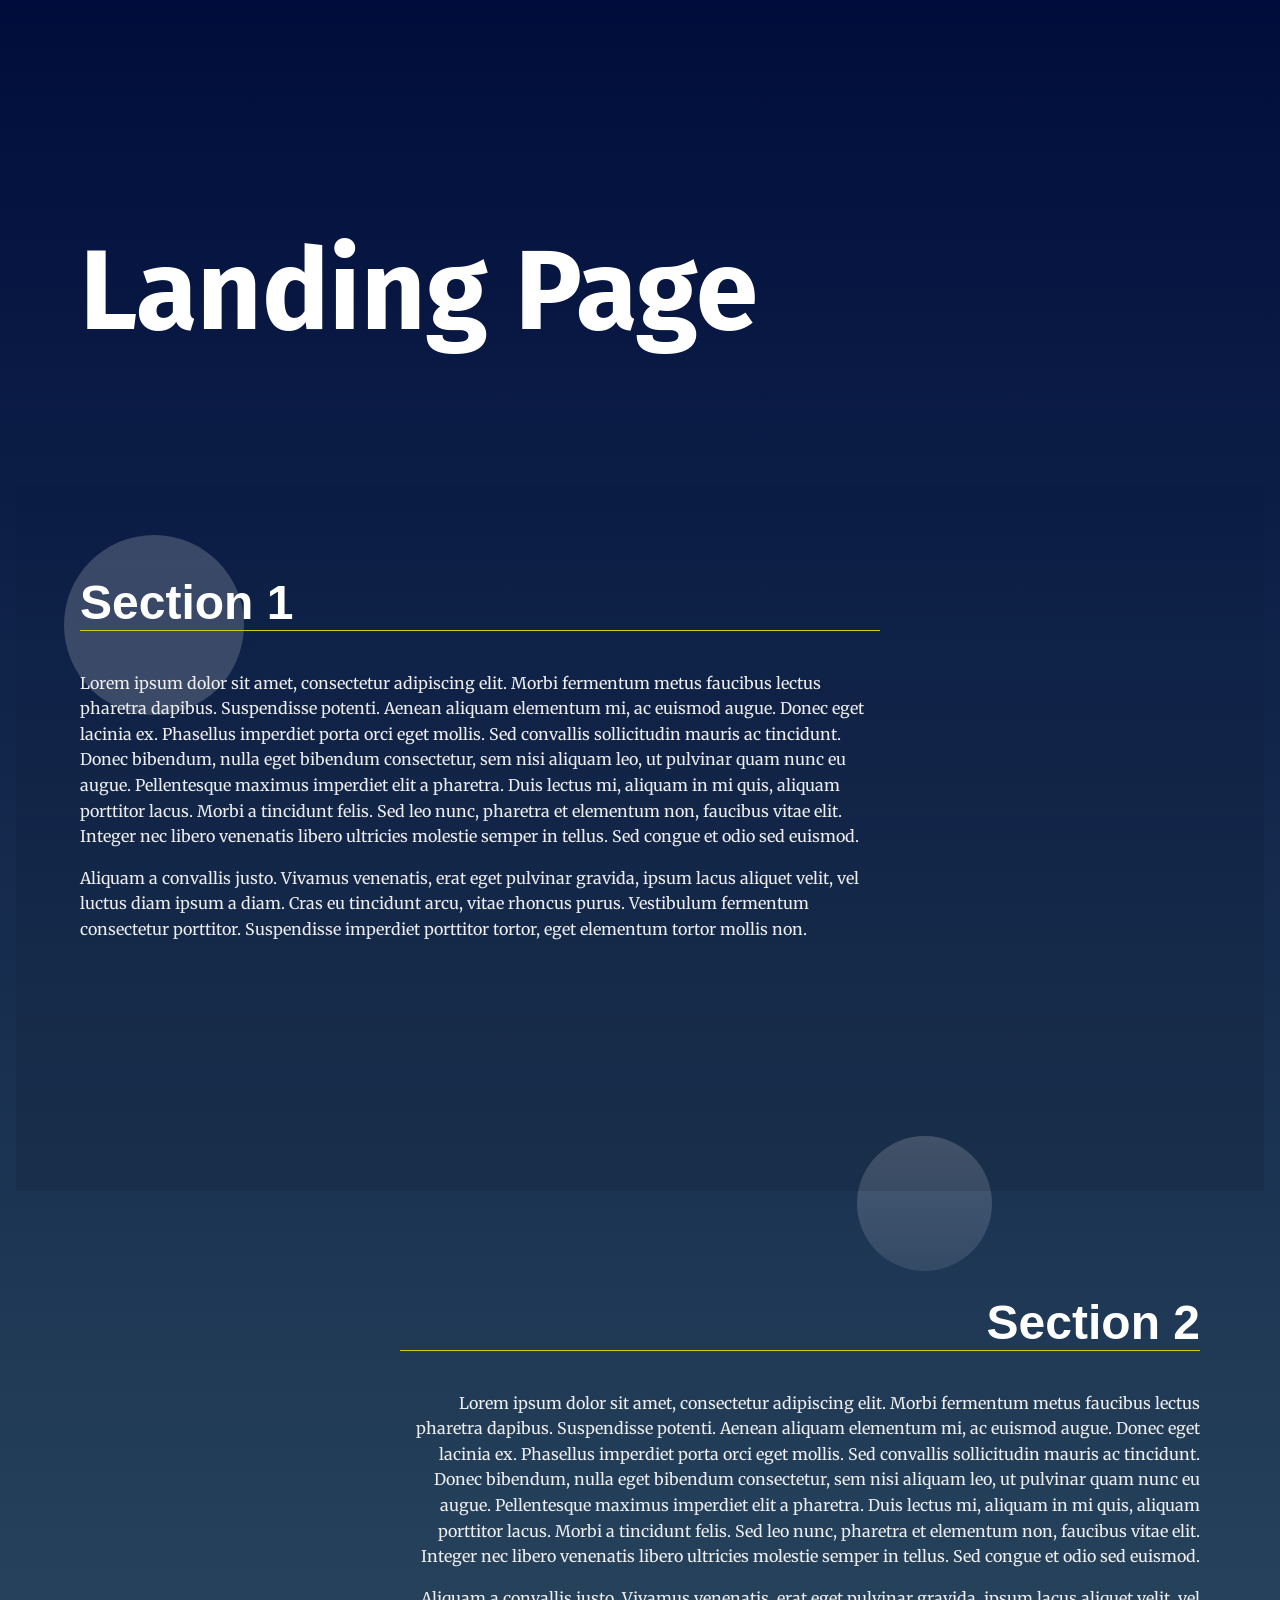
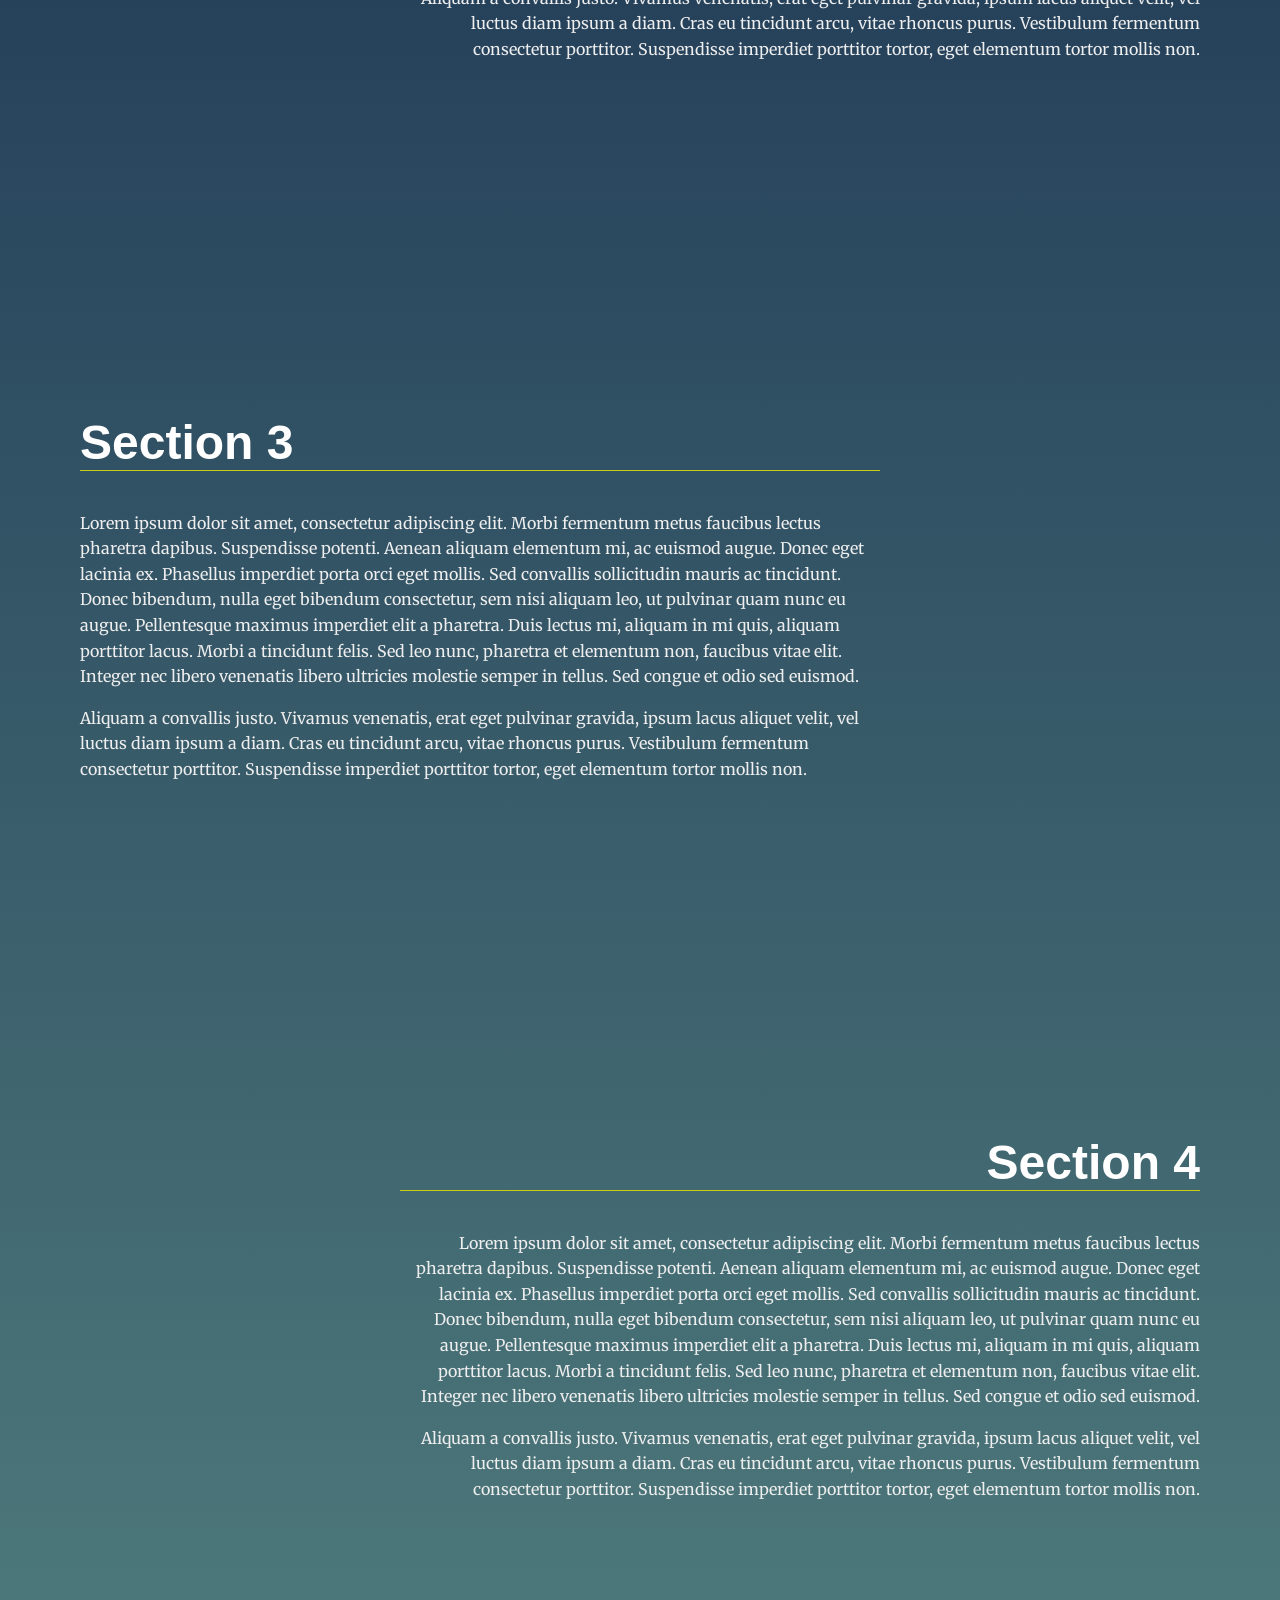
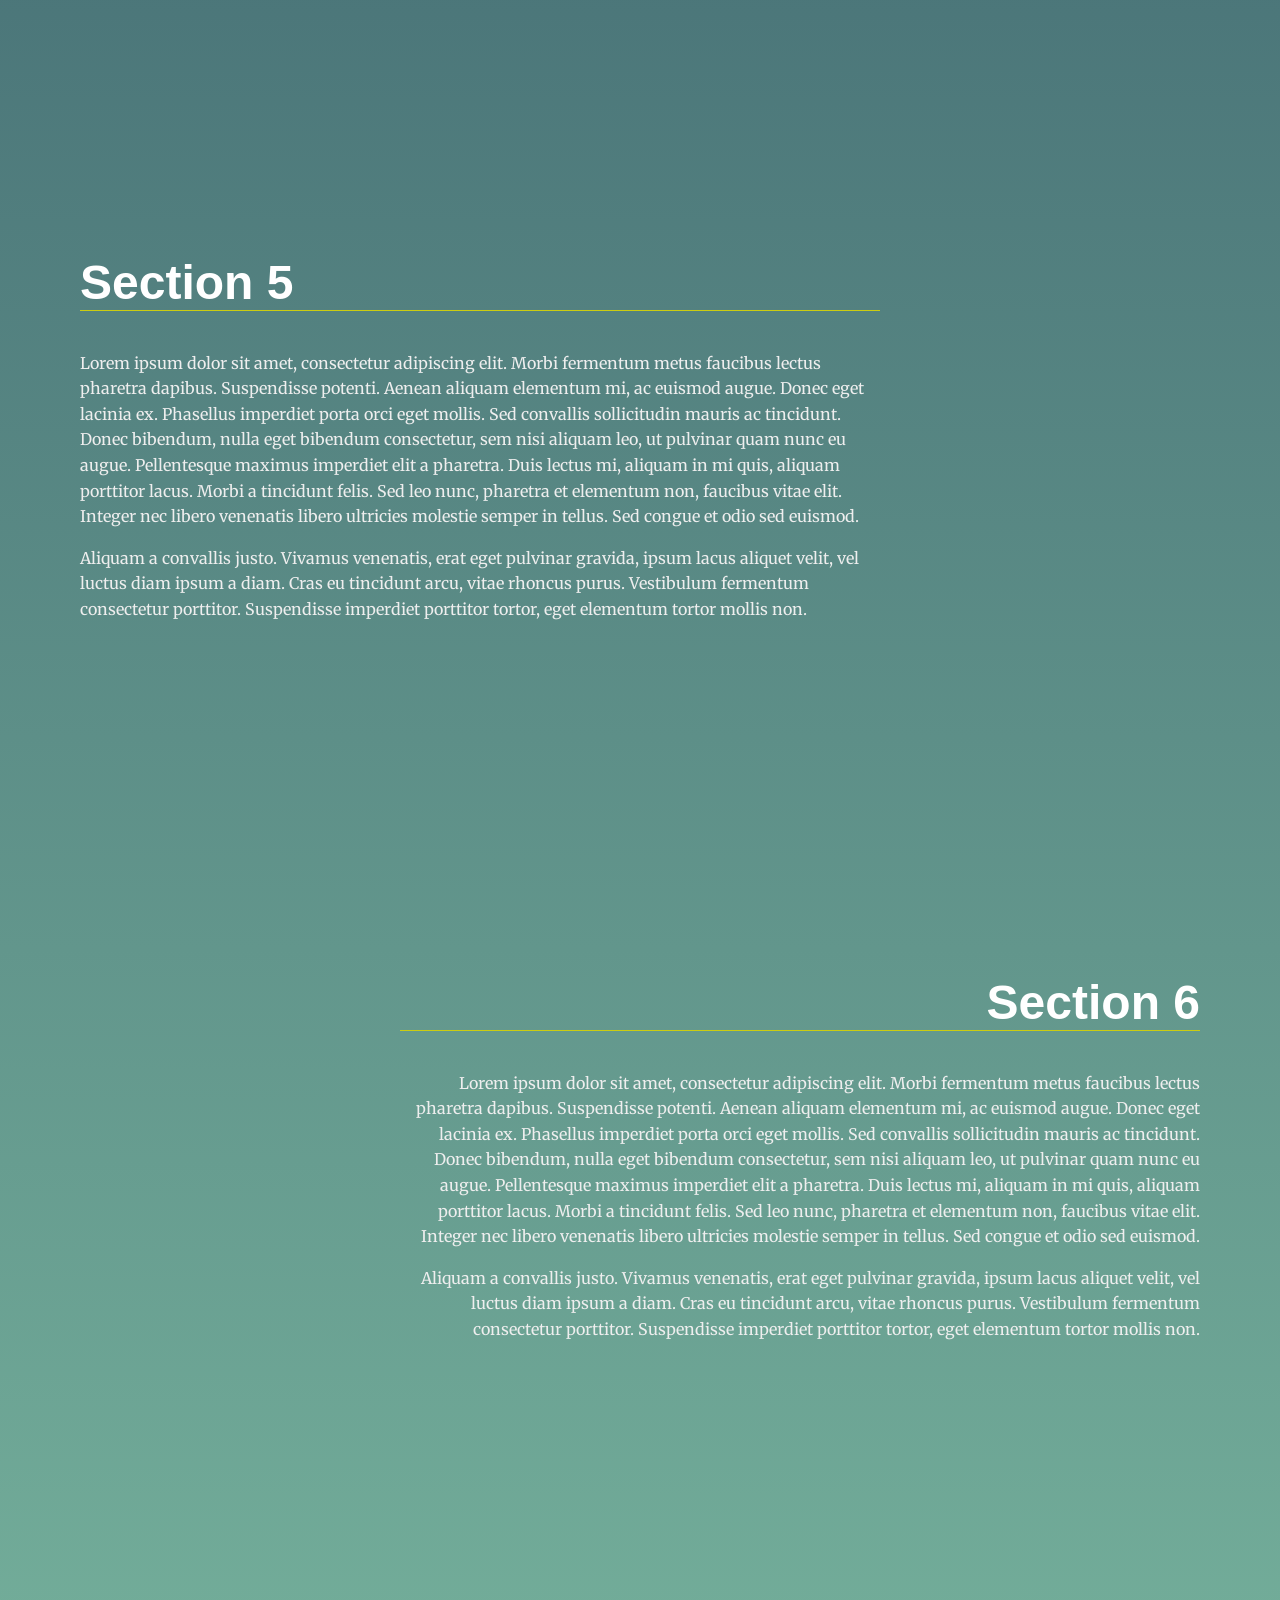
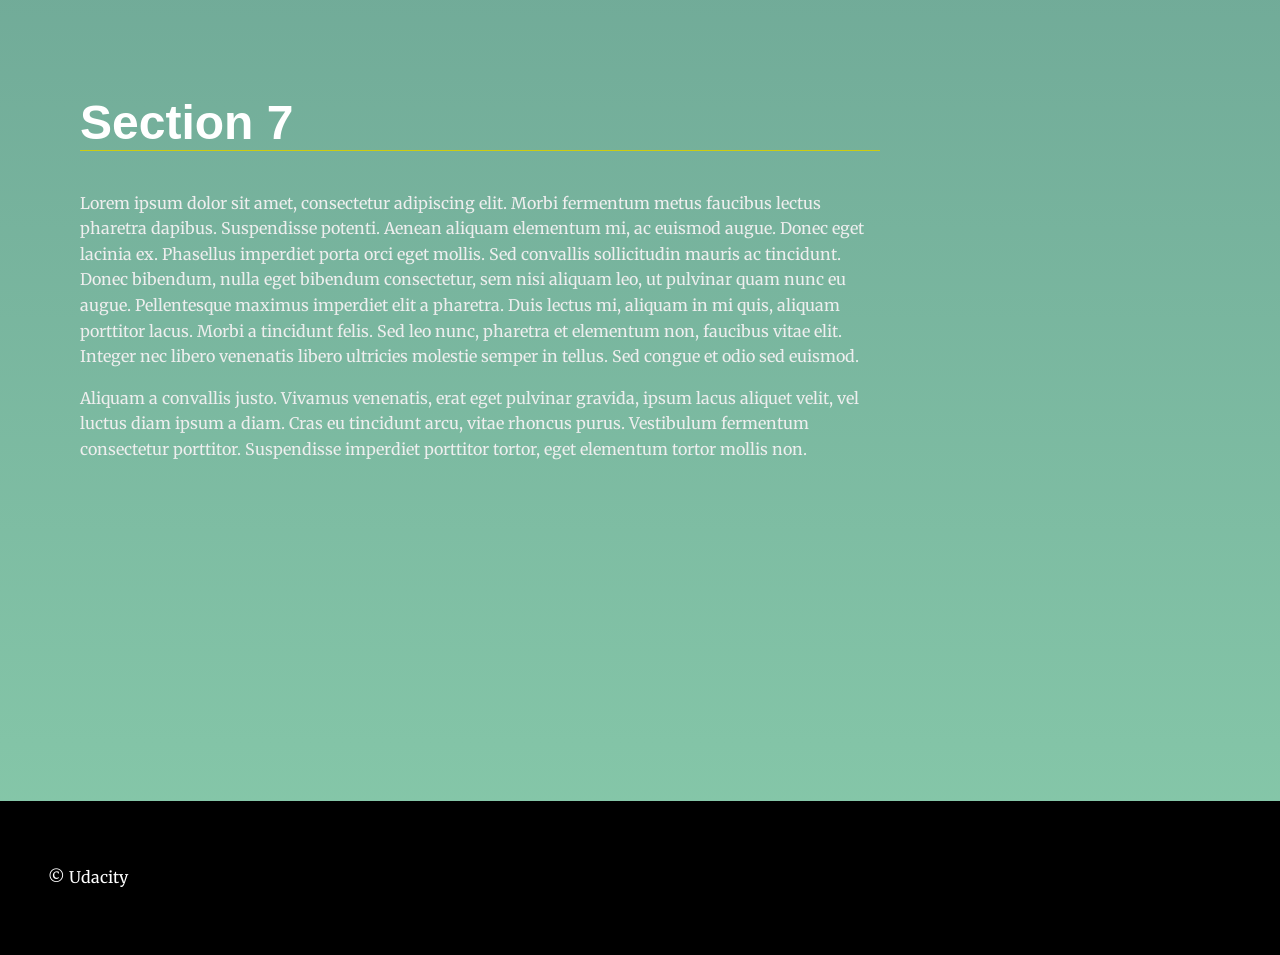
<file: index.html>
<!DOCTYPE html>
<html lang="en">
<head>
  <meta charset="UTF-8">
  <meta name="viewport" content="width=device-width, initial-scale=1.0">
  <meta http-equiv="X-UA-Compatible" content="ie=edge">
  <title>Manipulating the DOM</title>
  <!-- Load Google Fonts -->
  <link href="https://fonts.googleapis.com/css?family=Fira+Sans:900|Merriweather&display=swap" rel="stylesheet">  <!-- Load Styles -->
  <link href="css/styles.css" rel="stylesheet">
</head>
<body>
  <!-- HTML Follows BEM naming conventions 
  IDs are only used for sections to connect menu achors to sections -->
  <header id="navbar1" class="page__header">
    <nav class="navbar__menu" id="myTopNav">
      <!-- Navigation starts as empty UL that will be populated with JS -->
      <ul id="navbar__list"></ul>
    </nav>
  </header>
  <main>
    <header class="main__hero">
      <h1 id="LP">Landing Page </h1>
    </header>
    <!-- Each Section has an ID (used for the anchor) and 
    a data attribute that will populate the li node.
    Adding more sections will automatically populate nav.
    The first section is set to active class by default -->
    <section id="section1" data-nav="Section 1" class="your-active-class">
      <div class="landing__container">
        <h2>Section 1</h2>
        <p>Lorem ipsum dolor sit amet, consectetur adipiscing elit. Morbi fermentum metus faucibus lectus pharetra dapibus. Suspendisse potenti. Aenean aliquam elementum mi, ac euismod augue. Donec eget lacinia ex. Phasellus imperdiet porta orci eget mollis. Sed convallis sollicitudin mauris ac tincidunt. Donec bibendum, nulla eget bibendum consectetur, sem nisi aliquam leo, ut pulvinar quam nunc eu augue. Pellentesque maximus imperdiet elit a pharetra. Duis lectus mi, aliquam in mi quis, aliquam porttitor lacus. Morbi a tincidunt felis. Sed leo nunc, pharetra et elementum non, faucibus vitae elit. Integer nec libero venenatis libero ultricies molestie semper in tellus. Sed congue et odio sed euismod.</p>

        <p>Aliquam a convallis justo. Vivamus venenatis, erat eget pulvinar gravida, ipsum lacus aliquet velit, vel luctus diam ipsum a diam. Cras eu tincidunt arcu, vitae rhoncus purus. Vestibulum fermentum consectetur porttitor. Suspendisse imperdiet porttitor tortor, eget elementum tortor mollis non.</p>
      </div>
    </section>
    <section id="section2" data-nav="Section 2">
      <div class="landing__container">
        <h2>Section 2</h2>
        <p>Lorem ipsum dolor sit amet, consectetur adipiscing elit. Morbi fermentum metus faucibus lectus pharetra dapibus. Suspendisse potenti. Aenean aliquam elementum mi, ac euismod augue. Donec eget lacinia ex. Phasellus imperdiet porta orci eget mollis. Sed convallis sollicitudin mauris ac tincidunt. Donec bibendum, nulla eget bibendum consectetur, sem nisi aliquam leo, ut pulvinar quam nunc eu augue. Pellentesque maximus imperdiet elit a pharetra. Duis lectus mi, aliquam in mi quis, aliquam porttitor lacus. Morbi a tincidunt felis. Sed leo nunc, pharetra et elementum non, faucibus vitae elit. Integer nec libero venenatis libero ultricies molestie semper in tellus. Sed congue et odio sed euismod.</p>

        <p>Aliquam a convallis justo. Vivamus venenatis, erat eget pulvinar gravida, ipsum lacus aliquet velit, vel luctus diam ipsum a diam. Cras eu tincidunt arcu, vitae rhoncus purus. Vestibulum fermentum consectetur porttitor. Suspendisse imperdiet porttitor tortor, eget elementum tortor mollis non.</p>
      </div>
    </section>
    <section id="section3" data-nav="Section 3">
      <div class="landing__container">
        <h2>Section 3</h2>
        <p>Lorem ipsum dolor sit amet, consectetur adipiscing elit. Morbi fermentum metus faucibus lectus pharetra dapibus. Suspendisse potenti. Aenean aliquam elementum mi, ac euismod augue. Donec eget lacinia ex. Phasellus imperdiet porta orci eget mollis. Sed convallis sollicitudin mauris ac tincidunt. Donec bibendum, nulla eget bibendum consectetur, sem nisi aliquam leo, ut pulvinar quam nunc eu augue. Pellentesque maximus imperdiet elit a pharetra. Duis lectus mi, aliquam in mi quis, aliquam porttitor lacus. Morbi a tincidunt felis. Sed leo nunc, pharetra et elementum non, faucibus vitae elit. Integer nec libero venenatis libero ultricies molestie semper in tellus. Sed congue et odio sed euismod.</p>

        <p>Aliquam a convallis justo. Vivamus venenatis, erat eget pulvinar gravida, ipsum lacus aliquet velit, vel luctus diam ipsum a diam. Cras eu tincidunt arcu, vitae rhoncus purus. Vestibulum fermentum consectetur porttitor. Suspendisse imperdiet porttitor tortor, eget elementum tortor mollis non.</p>
      </div>
    </section>
    <section id="section4" data-nav="Section 4" class="your-active-class">
      <div class="landing__container">
        <h2>Section 4</h2>
        <p>Lorem ipsum dolor sit amet, consectetur adipiscing elit. Morbi fermentum metus faucibus lectus pharetra dapibus. Suspendisse potenti. Aenean aliquam elementum mi, ac euismod augue. Donec eget lacinia ex. Phasellus imperdiet porta orci eget mollis. Sed convallis sollicitudin mauris ac tincidunt. Donec bibendum, nulla eget bibendum consectetur, sem nisi aliquam leo, ut pulvinar quam nunc eu augue. Pellentesque maximus imperdiet elit a pharetra. Duis lectus mi, aliquam in mi quis, aliquam porttitor lacus. Morbi a tincidunt felis. Sed leo nunc, pharetra et elementum non, faucibus vitae elit. Integer nec libero venenatis libero ultricies molestie semper in tellus. Sed congue et odio sed euismod.</p>

        <p>Aliquam a convallis justo. Vivamus venenatis, erat eget pulvinar gravida, ipsum lacus aliquet velit, vel luctus diam ipsum a diam. Cras eu tincidunt arcu, vitae rhoncus purus. Vestibulum fermentum consectetur porttitor. Suspendisse imperdiet porttitor tortor, eget elementum tortor mollis non.</p>
      </div>
    </section>
    <section id="section5" data-nav="Section 5" class="your-active-class">
      <div class="landing__container">
        <h2>Section 5</h2>
        <p>Lorem ipsum dolor sit amet, consectetur adipiscing elit. Morbi fermentum metus faucibus lectus pharetra dapibus. Suspendisse potenti. Aenean aliquam elementum mi, ac euismod augue. Donec eget lacinia ex. Phasellus imperdiet porta orci eget mollis. Sed convallis sollicitudin mauris ac tincidunt. Donec bibendum, nulla eget bibendum consectetur, sem nisi aliquam leo, ut pulvinar quam nunc eu augue. Pellentesque maximus imperdiet elit a pharetra. Duis lectus mi, aliquam in mi quis, aliquam porttitor lacus. Morbi a tincidunt felis. Sed leo nunc, pharetra et elementum non, faucibus vitae elit. Integer nec libero venenatis libero ultricies molestie semper in tellus. Sed congue et odio sed euismod.</p>

        <p>Aliquam a convallis justo. Vivamus venenatis, erat eget pulvinar gravida, ipsum lacus aliquet velit, vel luctus diam ipsum a diam. Cras eu tincidunt arcu, vitae rhoncus purus. Vestibulum fermentum consectetur porttitor. Suspendisse imperdiet porttitor tortor, eget elementum tortor mollis non.</p>
      </div>
    </section>
    <section id="section6" data-nav="Section 6" class="your-active-class">
      <div class="landing__container">
        <h2>Section 6</h2>
        <p>Lorem ipsum dolor sit amet, consectetur adipiscing elit. Morbi fermentum metus faucibus lectus pharetra dapibus. Suspendisse potenti. Aenean aliquam elementum mi, ac euismod augue. Donec eget lacinia ex. Phasellus imperdiet porta orci eget mollis. Sed convallis sollicitudin mauris ac tincidunt. Donec bibendum, nulla eget bibendum consectetur, sem nisi aliquam leo, ut pulvinar quam nunc eu augue. Pellentesque maximus imperdiet elit a pharetra. Duis lectus mi, aliquam in mi quis, aliquam porttitor lacus. Morbi a tincidunt felis. Sed leo nunc, pharetra et elementum non, faucibus vitae elit. Integer nec libero venenatis libero ultricies molestie semper in tellus. Sed congue et odio sed euismod.</p>

        <p>Aliquam a convallis justo. Vivamus venenatis, erat eget pulvinar gravida, ipsum lacus aliquet velit, vel luctus diam ipsum a diam. Cras eu tincidunt arcu, vitae rhoncus purus. Vestibulum fermentum consectetur porttitor. Suspendisse imperdiet porttitor tortor, eget elementum tortor mollis non.</p>
      </div>
    </section>
    <section id="section7" data-nav="Section 7" class="your-active-class">
      <div class="landing__container">
        <h2>Section 7</h2>
        <p>Lorem ipsum dolor sit amet, consectetur adipiscing elit. Morbi fermentum metus faucibus lectus pharetra dapibus. Suspendisse potenti. Aenean aliquam elementum mi, ac euismod augue. Donec eget lacinia ex. Phasellus imperdiet porta orci eget mollis. Sed convallis sollicitudin mauris ac tincidunt. Donec bibendum, nulla eget bibendum consectetur, sem nisi aliquam leo, ut pulvinar quam nunc eu augue. Pellentesque maximus imperdiet elit a pharetra. Duis lectus mi, aliquam in mi quis, aliquam porttitor lacus. Morbi a tincidunt felis. Sed leo nunc, pharetra et elementum non, faucibus vitae elit. Integer nec libero venenatis libero ultricies molestie semper in tellus. Sed congue et odio sed euismod.</p>

        <p>Aliquam a convallis justo. Vivamus venenatis, erat eget pulvinar gravida, ipsum lacus aliquet velit, vel luctus diam ipsum a diam. Cras eu tincidunt arcu, vitae rhoncus purus. Vestibulum fermentum consectetur porttitor. Suspendisse imperdiet porttitor tortor, eget elementum tortor mollis non.</p>
      </div>
    </section>
    <button onclick="topFunction()" id="myBtn" title="Go to top">&#9650</button> 
  </main>
  <footer class="page__footer">
    <p>&copy Udacity</p>
  </footer>
  <script type="text/javascript" src="js/app.js"></script>
</body>
</html>
</file>
<file: css/styles.css>
/*
 *
 * CSS written based on SMACSS architecture.
 * To learn more, visit: http://smacss.com/
 * 
 * For simplicity, no reset or normalize is added. 
 * To learn more, visit: https://css-tricks.com/reboot-resets-reasoning/
 *
*/

/* html {
    scroll-behavior: smooth;
  } */
/* ---- Base Rules ---- */
body {
    background: rgb(136,203,171);
    background: linear-gradient(0deg, rgba(136,203,171,1) 0%, rgba(0,13,60,1) 100%);
    margin: 0;
    font-family: 'Merriweather', serif;
    color: #fff;
}


/* Typeography General*/
h1 {
    font-family: 'Fira Sans', sans-serif;
    font-size: 3em;
    margin: 2em 1rem;
}

@media only screen and (min-width: 35em){
    h1 {
        font-size: 7em;
        margin: 2em 4rem 1em;
    }
}

h2 {
    border-bottom: 1px solid #cc1;
    font-family: 'Oxygen', Sans-Serif;
    font-size: 3em;
    color: #fff;
}

p {
    line-height: 1.6em;
    color: #eee;
}

/* ---- Layout Rules ---- */
main {
    margin: 10vh 1em 10vh;
}

.main-hero {
    min-height: 40vh;
    padding-top: 3em;
}

section {
    position: relative;
    min-height: 80vh;
}


/* ---- Module Rules ---- */

/* Navigation Styles*/
.navbar__menu ul {
    padding-left: 0;
    margin: 0;
    text-align: right;
}

.navbar__menu li {
    display: inline-block;
}

.navbar__menu .menu__link {
    display: block;
    padding: 1em;
    font-weight: bold;
    text-decoration: none;
    color: #000;
}

.navbar__menu .menu__link:hover {
    background: #333;
    color: #fff;
    transition: ease 0.3s all;
}

/*
                    My Additional Items
*/

/* Add an active class to highlight the current page */
.navbar__menu a.active {
    background-color: #4CAF50;
    color: white;
}

#myBtn {
    display: none; /* Hidden by default */
    position: fixed; /* Fixed/sticky position */
    bottom: 20px; /* Place the button at the bottom of the page */
    right: 20px; /* Place the button 20px from the right */
    z-index: 99; /* Make sure it does not overlap */
    border: none; /* Remove borders */
    outline: none; /* Remove outline */
    background-color: transparent; /* Set a background color */
    color: rgb(255, 255, 255); /* Text color */
    cursor: pointer; /* Add a mouse pointer on hover */
    padding: 8px; /* Some padding */
    border-radius: 50%; /* Rounded corners */
    font-size: 30px; /* Increase font size */
    font-weight: bold; /*making font bold*/
}

#myBtn:hover {
    background-color: rgb(255, 255, 255); /* Add a dark-grey background on hover */
    color: rgb(0, 0, 0); /* Text color */
    animation: shake 0.4s cubic-bezier(.36,.07,.19,.97) both;
    transform: translate3d(0, 0, 0);
    backface-visibility: hidden;
    perspective: 1000px;
}
@keyframes shake {
    10%, 90% {
      transform: translate3d(0, -1px, -1px);
    }
    
    20%, 80% {
      transform: translate3d(0, 1px, 1px);
    }
  
    30%, 50%, 70% {
      transform: translate3d(0, -2px, -2px);
    }
  
    40%, 60% {
      transform: translate3d(0, 1px, 1px);
    }
}

/*
                    End Of My Additional Items
*/

/* Header Styles */
.page__header {
    background: #fff;
    position: fixed;
    top: 0;
    width: 100%;
    z-index: 5;
}

/* Footer Styles */
.page__footer {
    background: #000;
    padding: 3em;
    color: #fff;
}

.page__footer p{
    color: #fff;
}


/* ---- Theme Rules ---- */
/* Landing Container Styles */
.landing__container {
    padding: 1em;
    text-align: left;
}

@media only screen and (min-width: 35em){
    .landing__container {
        max-width: 50em;
        padding: 4em;
    }
}

section:nth-of-type(even) .landing__container {
    margin-right: 0;
    margin-left: auto;
    text-align: right; 
}

/* Background Circles */
/* Note that background circles are created with psuedo elements before and after */
/* Circles appear to be random do to use of :nth-of-type psuedo class */
section:nth-of-type(odd) .landing__container::before {
    content: '';
    background: rgba(255, 255, 255, 0.187);
    position: absolute;
    z-index: -5;
    width: 20vh;
    height: 20vh;
    border-radius: 50%;
    opacity: 0;
    transition: ease 0.5s all;
}

section:nth-of-type(even) .landing__container::before {
    content: '';
    background: rgb(255,255,255);
    background: linear-gradient(0deg, rgba(255,255,255,.1) 0%, rgba(255,255,255,.2) 100%);
    position: absolute;
    top: 3em;
    right: 3em;
    z-index: -5;
    width: 10vh;
    height: 10vh;
    border-radius: 50%;
    opacity: 0;
    transition: ease 0.5s all;
}

section:nth-of-type(3n) .landing__container::after {
    content: '';
    background: rgb(255,255,255);
    background: linear-gradient(0deg, rgba(255,255,255,.1) 0%, rgba(255,255,255,.2) 100%);
    position: absolute;
    right: 0;
    bottom: 0;
    z-index: -5;
    width: 10vh;
    height: 10vh;
    border-radius: 50%;
    opacity: 0;
    transition: ease 0.5s all;
}

section:nth-of-type(3n + 1) .landing__container::after {
    content: '';
    background: rgb(255,255,255);
    background: linear-gradient(0deg, rgba(255,255,255,.1) 0%, rgba(255,255,255,.2) 100%);
    position: absolute;
    right: 20vw;
    bottom: -5em;
    z-index: -5;
    width: 15vh;
    height: 15vh;
    border-radius: 50%;
    opacity: 0;
    transition: ease 0.5s all;
}


/* ---- Theme State Rules ---- */
/* Section Active Styles */
/* Note: your-active-class class is applied through javascript. You should update the class here and in the index.html to what you set in your javascript file.  */
section.your-active-class {
    background: rgb(0, 0, 0);
    background: linear-gradient(0deg, rgba(0, 0, 0, 0.1) 0%, rgba(0, 0, 0, 0) 100%);
}

section.your-active-class .landing__container::before {
    opacity: 1;
    animation: rotate 4s linear 0s infinite forwards;
}

section.your-active-class .landing__container::after {
    opacity: 1;
    animation: rotate 5s linear 0s infinite forwards reverse;
}

/* Section Active Styles Keyframe Animations */
@keyframes rotate {
	from {
		transform: rotate(0deg)
		           translate(-1em)
		           rotate(0deg);
	}
	to {
		transform: rotate(360deg)
		           translate(-1em) 
		           rotate(-360deg);
	}
}
</file>
